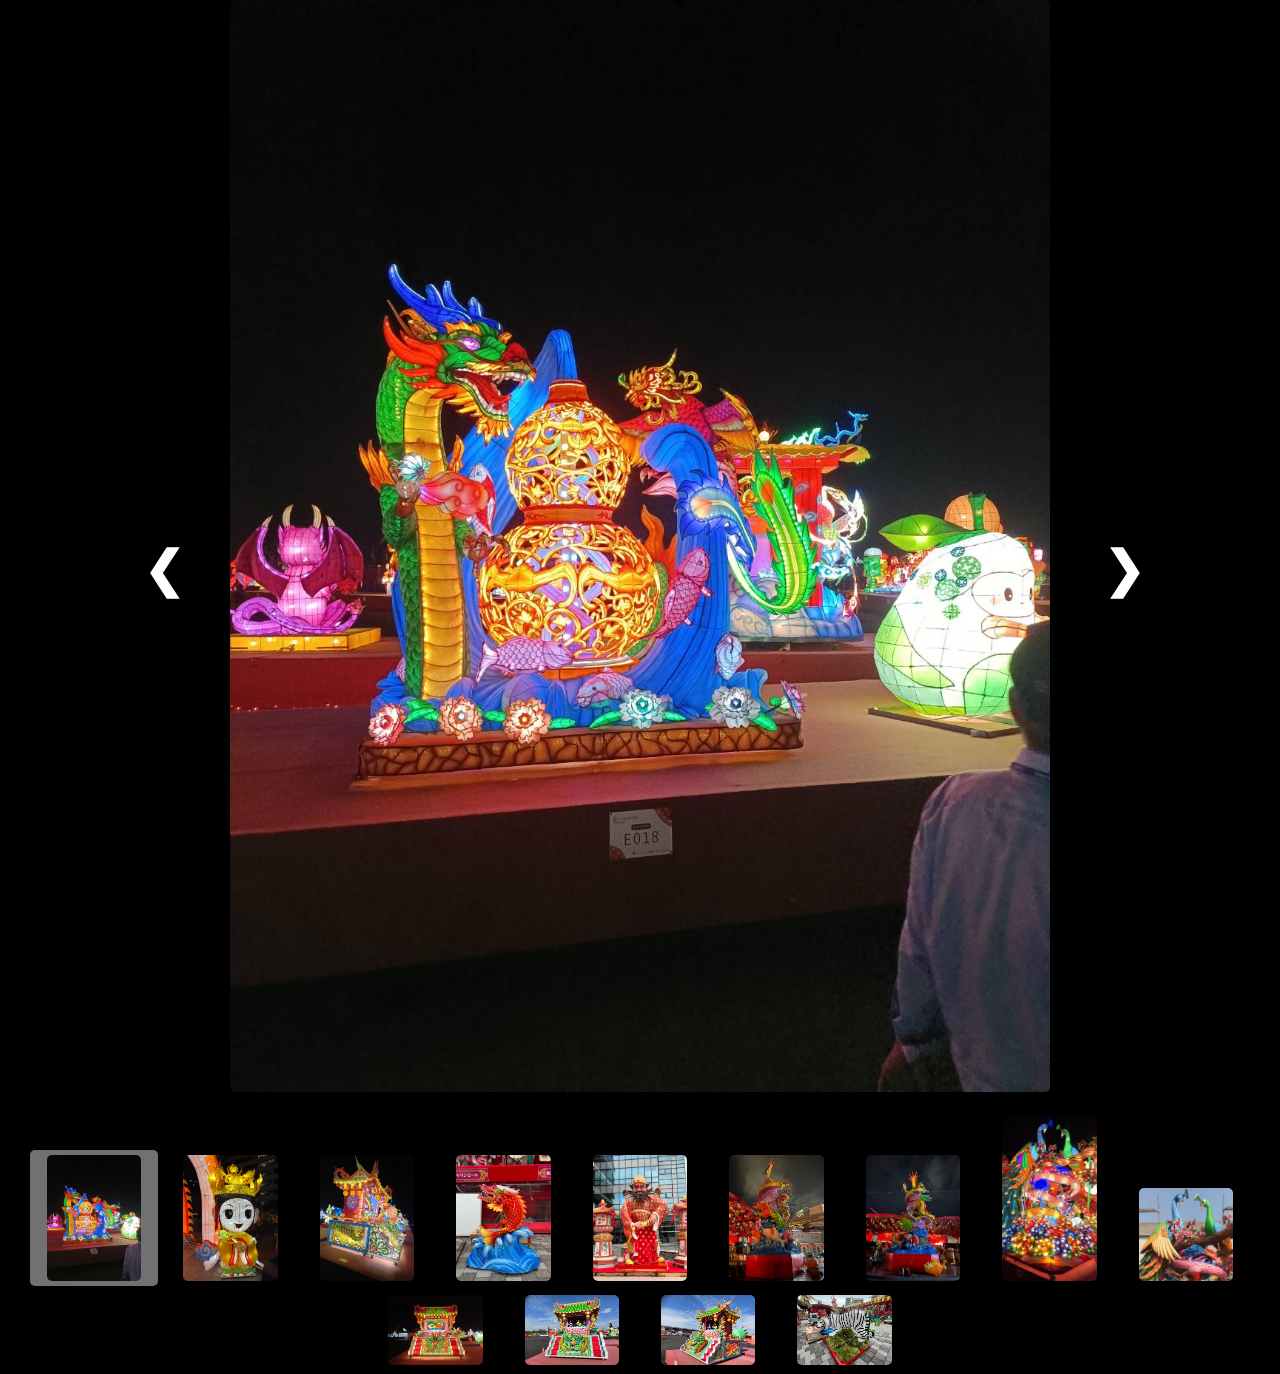
<file: gallery.html>
<!DOCTYPE html>
<html lang="en">
<html lang="zh-Hant-TW">
<head>
    <meta charset="UTF-8">
    <meta name="viewport" content="width=device-width, initial-scale=1.0">
    <title>E7-images</title>
    <link rel="icon" href="./logo2.ico" type="image/x-icon"  />
</head>
<style>
    * {box-sizing: border-box}
    body {font-family: Verdana, sans-serif; margin:0; background-color: black;}
    .mySlides {display: none;margin: 0px 10% 0px 10%;overflow: hidden;z-index: 5;}
    
    img {vertical-align: middle;margin: 0px 10% 0px 10%;border-radius: 5px;}
    
    /* Slideshow container */
    .slideshow-container {
      max-width: 100%; overflow: hidden;
      position: relative;
      margin: auto;
      margin: auto 0 auto 0;
      z-index: 2;
    }
    
    /* Next & previous buttons */
    .prev, .next {
      cursor: pointer;
      position: absolute;
      top: 50%; 
      width: auto;
      padding: 16px;
      margin-top: -22px;
      color:white;
      font-weight: bold;
      font-size: 50px;
      transition: 0.6s ease;
      border-radius: 0 3px 3px 0;
      user-select: none;
      z-index: 20;
    }
    .prev{left: 10%;}
    .next{left: 85%;}
    
    /* Position the "next button" to the right */

    
    /* On hover, add a black background color with a little bit see-through */
    .prev:hover, .next:hover {
      background-color: rgba(92, 90, 90, 0.8);
      border-radius: 10px;
    }
    
    /* Caption text */
    .text {
      color: #f2f2f2;
      font-size: 15px;
      padding: 8px 12px;
      position: absolute;
      bottom: 8px;
      width: 100%;
      text-align: center;
    }
    
    /* Number text (1/3 etc) */
    .numbertext {
      color: #f2f2f2;
      font-size: 12px;
      padding: 8px 12px;
      position: absolute;
      top: 0;
    }
    
    /* The dots/bullets/indicators */
    .dot {
      cursor: pointer;
      height: 10%;
      width: 10%;
      padding: 5px;
      margin: 0 2px;
      background-color:black;
        overflow: hidden;
      display: inline-block;
      transition: background-color 0.6s ease;
      border-radius: 5px;
    }
    
    .active, .dot:hover {
      background-color: #717171;
    }
    
    /* Fading animation */
    .fade {
      animation-name: fade;
      animation-duration: 1.5s;
    }
    
    @keyframes fade {
      from {opacity: .4} 
      to {opacity: 1}
    }
    
    /* On smaller screens, decrease text size */
    @media only screen and (max-width: 300px) {
      .prev, .next,.text {font-size: 11px}
    }
</style>

<body>

    <div class="slideshow-container">

    <div class="mySlides fade">
    <img src="IMG_1632.JPG" style="width: 80%;">
    <div class="text"></div>
    </div>

    <div class="mySlides fade">
    <img src="IMG_1633.JPG" style="width: 80%;">
    <div class="text"></div>
    </div>

    <div class="mySlides fade">
    <img src="IMG_1635.JPG" style="width: 80%;">
    <div class="text"></div>
    </div>

    <div class="mySlides fade">
    <img src="IMG_1638.JPG" style="width:80%">
    <div class="text"></div>
    </div>

    <div class="mySlides fade">
    <img src="IMG_1640.JPG" style="width:80%">
    <div class="text"></div>
    </div>

    <div class="mySlides fade">
    <img src="IMG_1641.JPG" style="width:80%">
    <div class="text"></div>
    </div>

    <div class="mySlides fade">
    <img src="IMG_1642.JPG" style="width:80%">
    <div class="text"></div>
    </div>

    <div class="mySlides fade">
    <img src="IMG_1643.JPG" style="width:80%">
    <div class="text"></div>
    </div>

    <div class="mySlides fade">
    <img src="IMG_1644.JPG" style="width:80%">
    <div class="text"></div>
    </div>

    <div class="mySlides fade">
    <img src="IMG_1634.JPG" style="width:80%">
    <div class="text"></div>
    </div>

    <div class="mySlides fade">
    <img src="IMG_1636.JPG" style="width:80%">
    <div class="text"></div>
    </div>

    <div class="mySlides fade">
    <img src="IMG_1637.JPG" style="width: 80%;">
    <div class="text"></div>
    </div>

    <div class="mySlides fade">
    <img src="IMG_1639.JPG" style="width:80%">
    <div class="text"></div>
    </div>

    <a class="prev" onclick="plusSlides(-1)">❮</a>
    <a class="next" onclick="plusSlides(1)">❯</a>

    </div>
    <br>

    <div style="text-align:center">
    <span class="dot" onclick="currentSlide(1)"><img src="IMG_1632.JPG" style="width: 80%;"></span> 
    <span class="dot" onclick="currentSlide(2)"><img src="IMG_1633.JPG" style="width: 80%;"></span> 

    <span class="dot" onclick="currentSlide(3)"><img src="IMG_1635.JPG" style="width: 80%;"></span> 

     
    
    <span class="dot" onclick="currentSlide(4)"><img src="IMG_1638.JPG" style="width:80%"></span> 
    

    <span class="dot" onclick="currentSlide(5)"><img src="IMG_1640.JPG" style="width:80%"></span> 
    <span class="dot" onclick="currentSlide(6)"><img src="IMG_1641.JPG" style="width:80%"></span> 
    <span class="dot" onclick="currentSlide(7)"><img src="IMG_1642.JPG" style="width:80%"></span> 
    <span class="dot" onclick="currentSlide(8)"><img src="IMG_1643.JPG" style="width:80%"></span> 

    <span class="dot" onclick="currentSlide(9)"><img src="IMG_1644.JPG" style="width:80%"></span> 
    <span class="dot" onclick="currentSlide(10)"><img src="IMG_1634.JPG" style="width: 80%;"></span> 
    <span class="dot" onclick="currentSlide(11)"><img src="IMG_1636.JPG" style="width:80%"></span>
    <span class="dot" onclick="currentSlide(12)"><img src="IMG_1637.JPG" style="width:80%"></span> 
    <span class="dot" onclick="currentSlide(13)"><img src="IMG_1639.JPG" style="width:80%"></span> 

    </div>

    <script>
    let slideIndex = 1;
    showSlides(slideIndex);

    function plusSlides(n) {
    showSlides(slideIndex += n);
    }

    function currentSlide(n) {
    showSlides(slideIndex = n);
    }

    function showSlides(n) {
    let i;
    let slides = document.getElementsByClassName("mySlides");
    let dots = document.getElementsByClassName("dot");
    if (n > slides.length) {slideIndex = 1}    
    if (n < 1) {slideIndex = slides.length}
    for (i = 0; i < slides.length; i++) {
        slides[i].style.display = "none";  
    }
    for (i = 0; i < dots.length; i++) {
        dots[i].className = dots[i].className.replace(" active", "");
    }
    slides[slideIndex-1].style.display = "block";  
    dots[slideIndex-1].className += " active";
    }
    </script>

</body>
</html>
</file>
